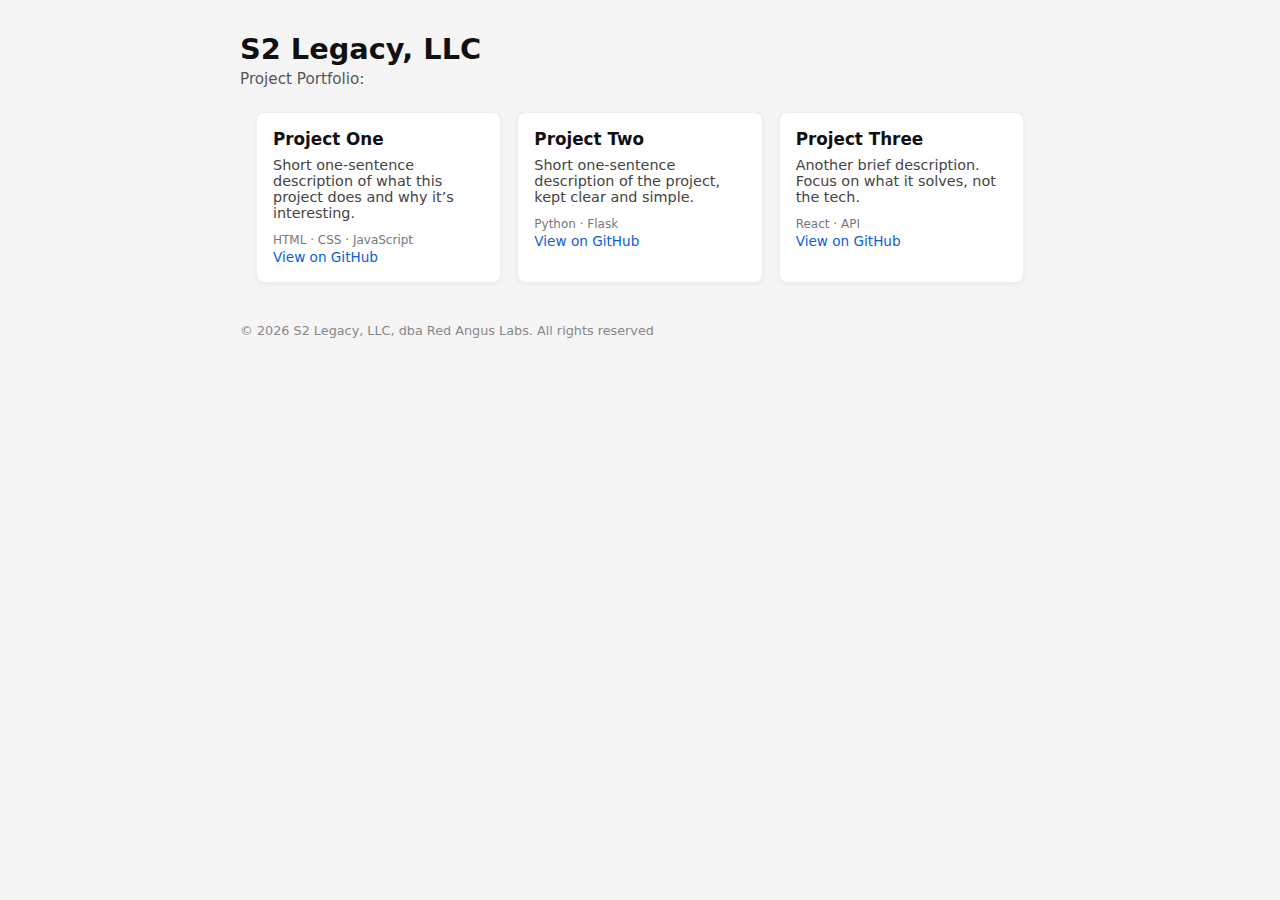
<file: index.html>
<!DOCTYPE html>
<html lang="en">
<head>
  <meta charset="UTF-8" />
  <title>S2 Legacy, LLC</title>
  <meta name="viewport" content="width=device-width, initial-scale=1" />
  <style>
    body {
      margin: 0;
      font-family: system-ui, -apple-system, BlinkMacSystemFont, "Segoe UI", sans-serif;
      background: #f5f5f5;
      color: #111;
      display: flex;
      flex-direction: column;
      align-items: center;
    }
    header {
      max-width: 800px;
      width: 100%;
      padding: 32px 16px 8px;
    }
    h1 {
      margin: 0 0 4px;
      font-size: 1.8rem;
    }
    p.subtitle {
      margin: 0;
      color: #555;
      font-size: 0.95rem;
    }
    main {
      max-width: 800px;
      width: 100%;
      padding: 16px;
      box-sizing: border-box;
    }
    .grid {
      display: grid;
      grid-template-columns: repeat(auto-fit, minmax(220px, 1fr));
      gap: 16px;
    }
    .card {
      background: #fff;
      border-radius: 8px;
      padding: 16px;
      box-shadow: 0 1px 4px rgba(0,0,0,0.06);
      border: 1px solid #eee;
    }
    .card h2 {
      margin: 0 0 8px;
      font-size: 1.05rem;
    }
    .card p {
      margin: 0 0 12px;
      font-size: 0.9rem;
      color: #444;
    }
    .tags {
      font-size: 0.75rem;
      color: #777;
    }
    .card a {
      font-size: 0.85rem;
      color: #0b5ed7;
      text-decoration: none;
    }
    .card a:hover {
      text-decoration: underline;
    }
    footer {
      max-width: 800px;
      width: 100%;
      padding: 24px 16px 40px;
      font-size: 0.8rem;
      color: #888;
    }
  </style>
</head>
<body>
  <header>
    <h1>S2 Legacy, LLC</h1>
    <p class="subtitle">Project Portfolio:</p>
  </header>

  <main>
    <div class="grid">
      <article class="card">
        <h2>Project One</h2>
        <p>Short one‑sentence description of what this project does and why it’s interesting.</p>
        <div class="tags">HTML · CSS · JavaScript</div>
        <a href="https://github.com/yourname/project-one" target="_blank">View on GitHub</a>
      </article>

      <article class="card">
        <h2>Project Two</h2>
        <p>Short one‑sentence description of the project, kept clear and simple.</p>
        <div class="tags">Python · Flask</div>
        <a href="https://github.com/yourname/project-two" target="_blank">View on GitHub</a>
      </article>

      <article class="card">
        <h2>Project Three</h2>
        <p>Another brief description. Focus on what it solves, not the tech.</p>
        <div class="tags">React · API</div>
        <a href="https://github.com/yourname/project-three" target="_blank">View on GitHub</a>
      </article>
    </div>
  </main>

  <footer>
    <span>© <span id="year"></span> S2 Legacy, LLC, dba Red Angus Labs. All rights reserved</span>
  </footer>

  <script>
    document.getElementById("year").textContent = new Date().getFullYear();
  </script>
</body>
</html>
</file>
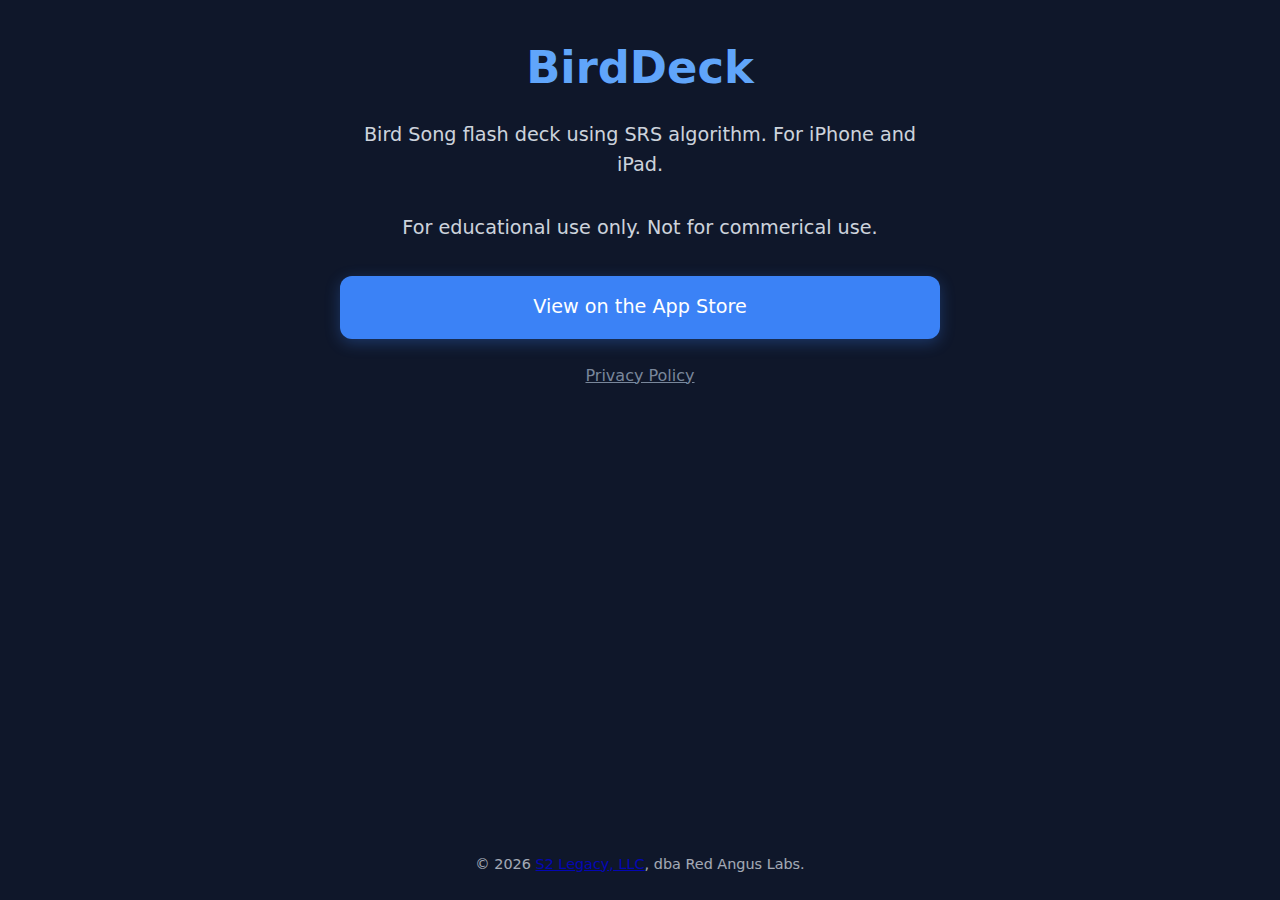
<file: birddeck/index.html>
<!DOCTYPE html>
<html lang="en">
<head>
  <meta charset="UTF-8">
  <meta name="viewport" content="width=device-width, initial-scale=1.0">
  <title>BirdDeck</title>
  <style>
    body {
      margin: 0;
      padding: 0;
      min-height: 100vh;
      display: flex;
      flex-direction: column;
      justify-content: center;
      align-items: center;
      background: #0f172a;          /* dark slate background */
      color: #e2e8f0;               /* light gray text */
      font-family: system-ui, -apple-system, BlinkMacSystemFont, 'Segoe UI', Roboto, sans-serif;
      text-align: center;
      line-height: 1.6;
    }
    .container {
      max-width: 600px;
      padding: 2rem 1.5rem;
    }
    h1 {
      font-size: 2.8rem;
      font-weight: 600;
      margin: 0 0 1rem;
      color: #60a5fa;               /* nice blue accent */
    }
    p {
      font-size: 1.2rem;
      margin: 1rem 0 2rem;
      opacity: 0.9;
    }
    .buttons {
      display: flex;
      flex-direction: column;
      gap: 1.5rem;
      margin: 2rem 0;
    }
    a.button {
      display: inline-block;
      padding: 1rem 2.5rem;
      font-size: 1.2rem;
      font-weight: 500;
      color: white;
      background: #3b82f6;          /* blue button */
      border-radius: 12px;
      text-decoration: none;
      transition: all 0.2s ease;
      box-shadow: 0 4px 15px rgba(59, 130, 246, 0.3);
    }
    a.button:hover {
      background: #2563eb;
      transform: translateY(-2px);
      box-shadow: 0 8px 25px rgba(59, 130, 246, 0.4);
    }
    a.secondary {
      color: #94a3b8;
      font-size: 1rem;
      text-decoration: underline;
      opacity: 0.8;
    }
    a.secondary:hover {
      color: #cbd5e1;
      opacity: 1;
    }
    footer {
      margin-top: auto;
      padding: 2rem 0 1.5rem;
      font-size: 0.9rem;
      opacity: 0.7;
    }
  </style>
</head>
<body>
  <div class="container">
    <h1>BirdDeck</h1>
    <p>Bird Song flash deck using SRS algorithm. For iPhone and iPad.</p>
    <p>For educational use only. Not for commerical use.</p>

    <div class="buttons">
      <a href="https://apps.apple.com/" class="button" target="_blank" rel="noopener noreferrer">
        View on the App Store
      </a>

      <a href="/privacy.html" class="secondary">
        Privacy Policy
      </a>
    </div>
  </div>

  <footer>
    © 2026 <a href="https://s2legacy.com">S2 Legacy, LLC</a>, dba Red Angus Labs.
  </footer>
</body>
</html>
</file>
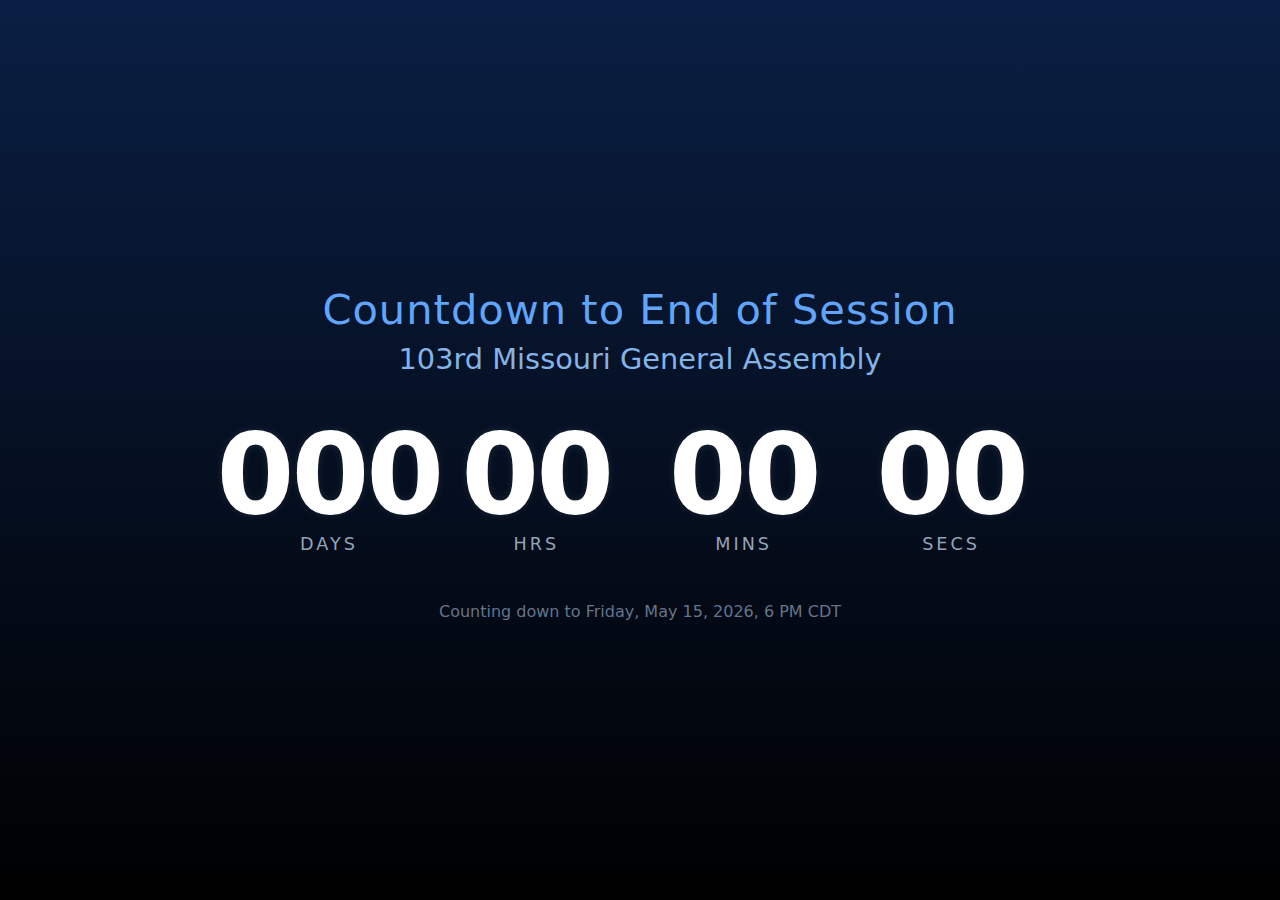
<file: countdown/index.html>
<!DOCTYPE html>
<html lang="en">
<head>
  <meta charset="UTF-8" />
  <meta name="viewport" content="width=device-width, initial-scale=1.0"/>
  <title>Countdown to End of Session 2026</title>
  <link rel="stylesheet" href="styles.css">
  <!-- Optional: Inter font for cleaner look -->
  <!-- <link href="https://fonts.googleapis.com/css2?family=Inter:wght@400;500;700&display=swap" rel="stylesheet"> -->
</head>
<body>
  <div class="container">
    <h1>
      <span class="main-title">Countdown to End of Session</span>
      <span class="sub-title">103rd Missouri General Assembly</span>
    </h1>
    
    <div class="countdown">
      <div class="time-unit">
        <div class="number" id="days">000</div>
        <div class="label">DAYS</div>
      </div>
      <div class="time-unit">
        <div class="number" id="hours">00</div>
        <div class="label">HRS</div>
      </div>
      <div class="time-unit">
        <div class="number" id="minutes">00</div>
        <div class="label">MINS</div>
      </div>
      <div class="time-unit">
        <div class="number" id="seconds">00</div>
        <div class="label">SECS</div>
      </div>
    </div>
    
    <p class="footer">
      Counting down to Friday, May 15, 2026, 6 PM CDT
    </p>
  </div>

  <script src="script.js"></script>
</body>
</html>
</file>
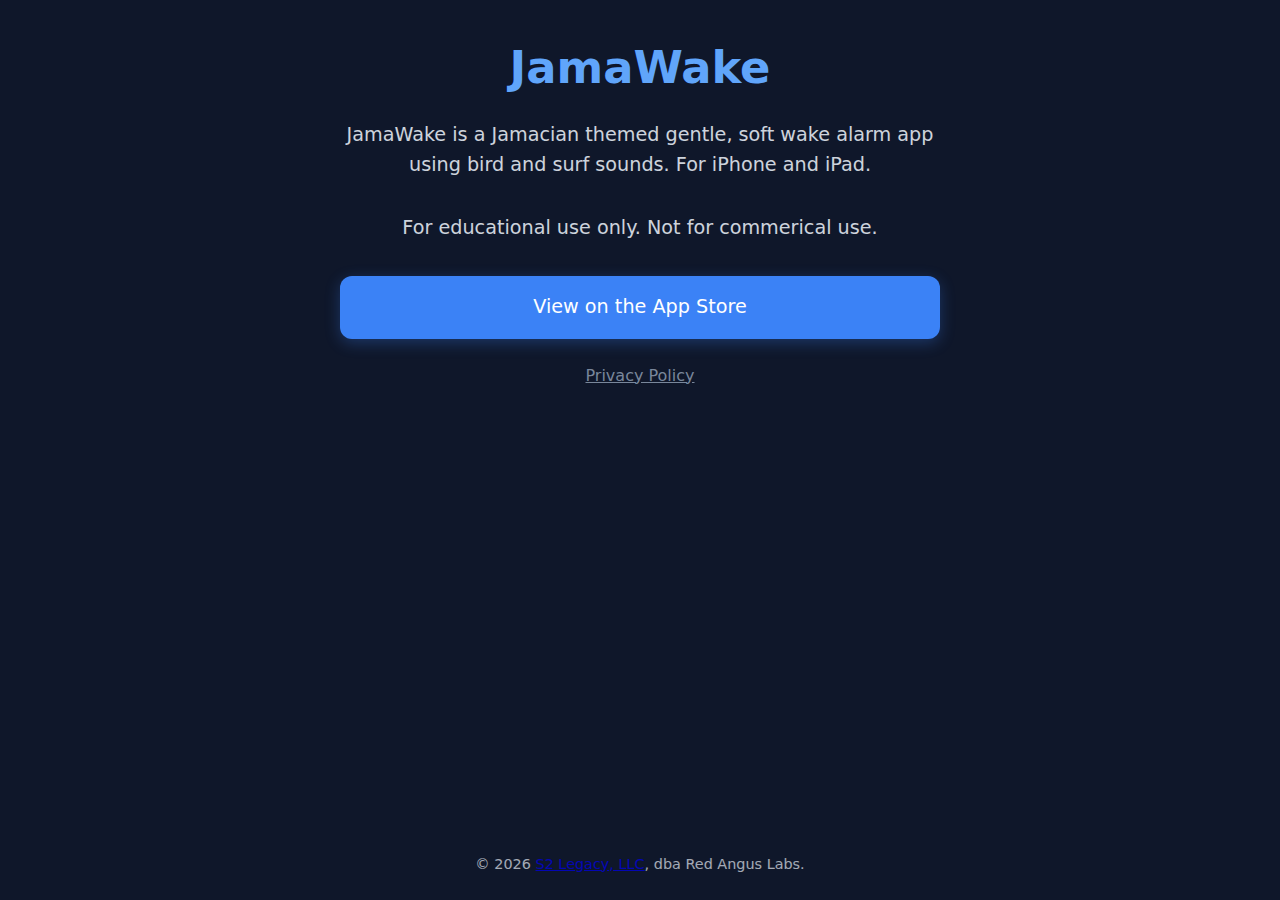
<file: jamawake/index.html>
<!DOCTYPE html>
<html lang="en">
<head>
  <meta charset="UTF-8">
  <meta name="viewport" content="width=device-width, initial-scale=1.0">
  <title>JamaWake</title>
  <style>
    body {
      margin: 0;
      padding: 0;
      min-height: 100vh;
      display: flex;
      flex-direction: column;
      justify-content: center;
      align-items: center;
      background: #0f172a;          /* dark slate background */
      color: #e2e8f0;               /* light gray text */
      font-family: system-ui, -apple-system, BlinkMacSystemFont, 'Segoe UI', Roboto, sans-serif;
      text-align: center;
      line-height: 1.6;
    }
    .container {
      max-width: 600px;
      padding: 2rem 1.5rem;
    }
    h1 {
      font-size: 2.8rem;
      font-weight: 600;
      margin: 0 0 1rem;
      color: #60a5fa;               /* nice blue accent */
    }
    p {
      font-size: 1.2rem;
      margin: 1rem 0 2rem;
      opacity: 0.9;
    }
    .buttons {
      display: flex;
      flex-direction: column;
      gap: 1.5rem;
      margin: 2rem 0;
    }
    a.button {
      display: inline-block;
      padding: 1rem 2.5rem;
      font-size: 1.2rem;
      font-weight: 500;
      color: white;
      background: #3b82f6;          /* blue button */
      border-radius: 12px;
      text-decoration: none;
      transition: all 0.2s ease;
      box-shadow: 0 4px 15px rgba(59, 130, 246, 0.3);
    }
    a.button:hover {
      background: #2563eb;
      transform: translateY(-2px);
      box-shadow: 0 8px 25px rgba(59, 130, 246, 0.4);
    }
    a.secondary {
      color: #94a3b8;
      font-size: 1rem;
      text-decoration: underline;
      opacity: 0.8;
    }
    a.secondary:hover {
      color: #cbd5e1;
      opacity: 1;
    }
    footer {
      margin-top: auto;
      padding: 2rem 0 1.5rem;
      font-size: 0.9rem;
      opacity: 0.7;
    }
  </style>
</head>
<body>
  <div class="container">
    <h1>JamaWake</h1>
    <p>JamaWake is a Jamacian themed gentle, soft wake alarm app using bird and surf sounds. For iPhone and iPad.</p>
    <p>For educational use only. Not for commerical use.</p>

    <div class="buttons">
      <a href="https://apps.apple.com/" class="button" target="_blank" rel="noopener noreferrer">
        View on the App Store
      </a>

      <a href="/privacy.html" class="secondary">
        Privacy Policy
      </a>
    </div>
  </div>

  <footer>
    © 2026 <a href="https://s2legacy.com">S2 Legacy, LLC</a>, dba Red Angus Labs.
  </footer>
</body>
</html>
</file>
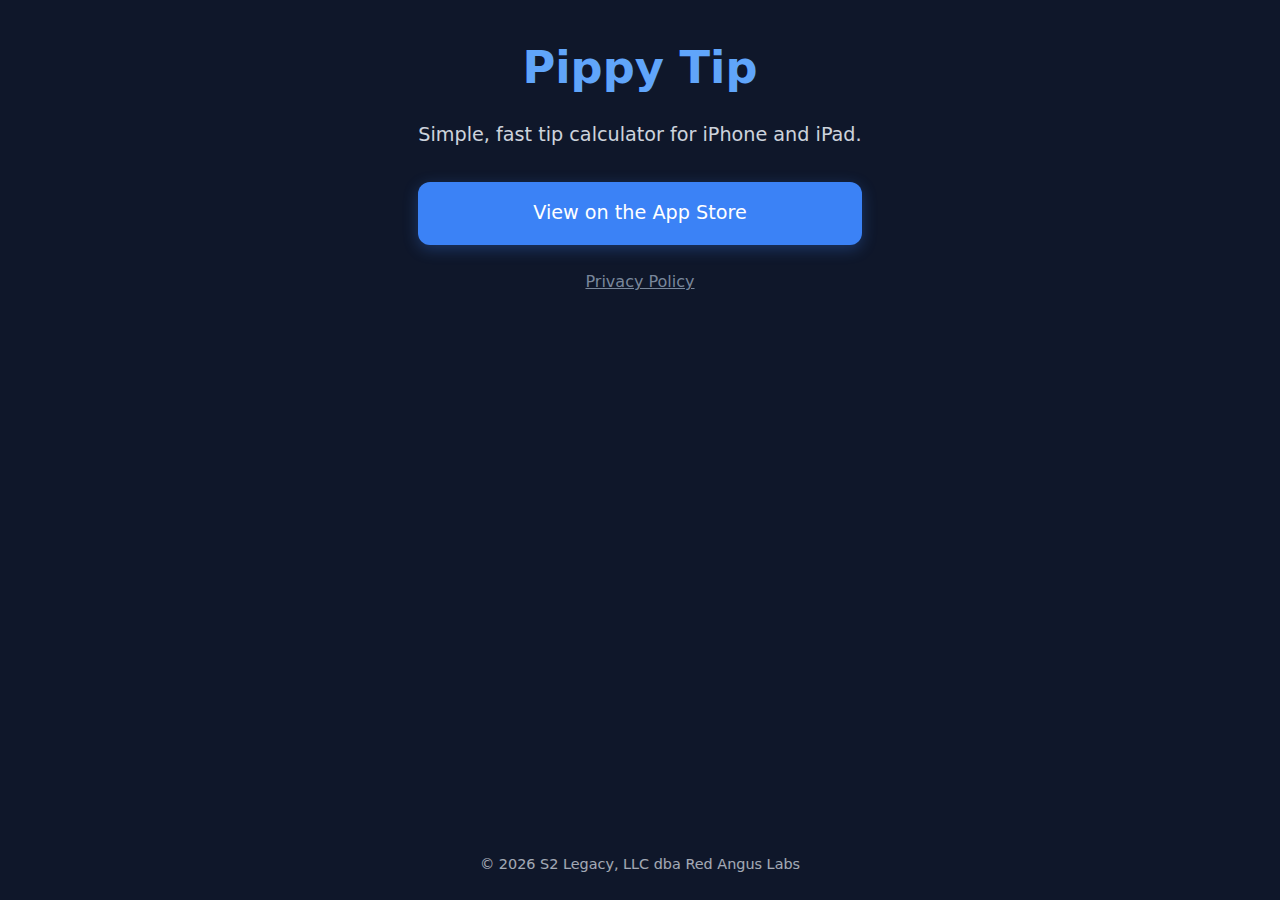
<file: pippytip/index.html>
<!DOCTYPE html>
<html lang="en">
<head>
  <meta charset="UTF-8">
  <meta name="viewport" content="width=device-width, initial-scale=1.0">
  <title>Pippy Tip, the Tip Calculator</title>
  <style>
    body {
      margin: 0;
      padding: 0;
      min-height: 100vh;
      display: flex;
      flex-direction: column;
      justify-content: center;
      align-items: center;
      background: #0f172a;          /* dark slate background */
      color: #e2e8f0;               /* light gray text */
      font-family: system-ui, -apple-system, BlinkMacSystemFont, 'Segoe UI', Roboto, sans-serif;
      text-align: center;
      line-height: 1.6;
    }
    .container {
      max-width: 600px;
      padding: 2rem 1.5rem;
    }
    h1 {
      font-size: 2.8rem;
      font-weight: 600;
      margin: 0 0 1rem;
      color: #60a5fa;               /* nice blue accent */
    }
    p {
      font-size: 1.2rem;
      margin: 1rem 0 2rem;
      opacity: 0.9;
    }
    .buttons {
      display: flex;
      flex-direction: column;
      gap: 1.5rem;
      margin: 2rem 0;
    }
    a.button {
      display: inline-block;
      padding: 1rem 2.5rem;
      font-size: 1.2rem;
      font-weight: 500;
      color: white;
      background: #3b82f6;          /* blue button */
      border-radius: 12px;
      text-decoration: none;
      transition: all 0.2s ease;
      box-shadow: 0 4px 15px rgba(59, 130, 246, 0.3);
    }
    a.button:hover {
      background: #2563eb;
      transform: translateY(-2px);
      box-shadow: 0 8px 25px rgba(59, 130, 246, 0.4);
    }
    a.secondary {
      color: #94a3b8;
      font-size: 1rem;
      text-decoration: underline;
      opacity: 0.8;
    }
    a.secondary:hover {
      color: #cbd5e1;
      opacity: 1;
    }
    footer {
      margin-top: auto;
      padding: 2rem 0 1.5rem;
      font-size: 0.9rem;
      opacity: 0.7;
    }
  </style>
</head>
<body>
  <div class="container">
    <h1>Pippy Tip</h1>
    <p>Simple, fast tip calculator for iPhone and iPad.</p>

    <div class="buttons">
      <a href="https://apps.apple.com/" class="button" target="_blank" rel="noopener noreferrer">
        View on the App Store
      </a>

      <a href="/privacy.html" class="secondary">
        Privacy Policy
      </a>
    </div>
  </div>

  <footer>
    © 2026 S2 Legacy, LLC dba Red Angus Labs
  </footer>
</body>
</html>
</file>
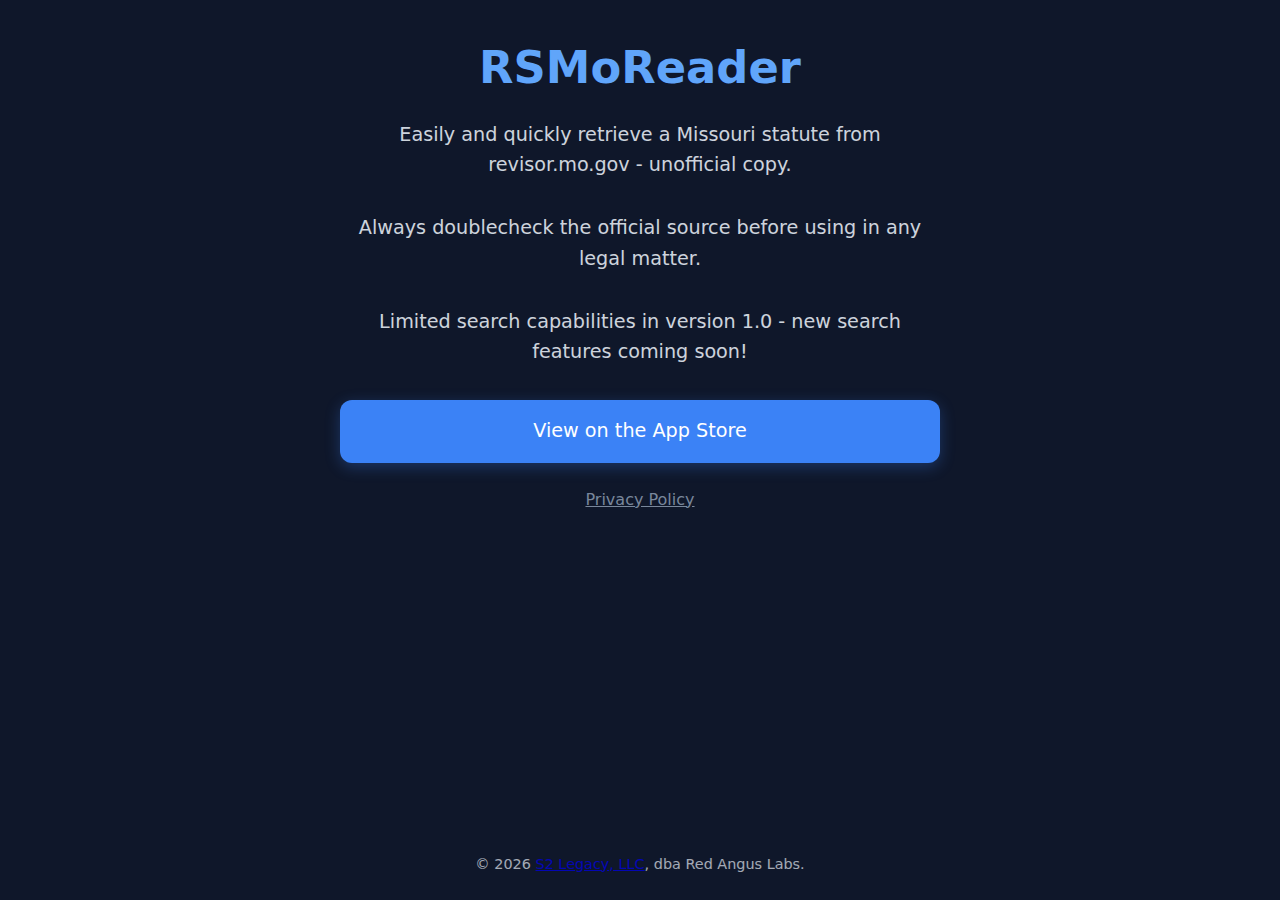
<file: rsmoreader/index.html>
<!DOCTYPE html>
<html lang="en">
<head>
  <meta charset="UTF-8">
  <meta name="viewport" content="width=device-width, initial-scale=1.0">
  <title>RSMo Reader</title>
  <style>
    body {
      margin: 0;
      padding: 0;
      min-height: 100vh;
      display: flex;
      flex-direction: column;
      justify-content: center;
      align-items: center;
      background: #0f172a;          /* dark slate background */
      color: #e2e8f0;               /* light gray text */
      font-family: system-ui, -apple-system, BlinkMacSystemFont, 'Segoe UI', Roboto, sans-serif;
      text-align: center;
      line-height: 1.6;
    }
    .container {
      max-width: 600px;
      padding: 2rem 1.5rem;
    }
    h1 {
      font-size: 2.8rem;
      font-weight: 600;
      margin: 0 0 1rem;
      color: #60a5fa;               /* nice blue accent */
    }
    p {
      font-size: 1.2rem;
      margin: 1rem 0 2rem;
      opacity: 0.9;
    }
    .buttons {
      display: flex;
      flex-direction: column;
      gap: 1.5rem;
      margin: 2rem 0;
    }
    a.button {
      display: inline-block;
      padding: 1rem 2.5rem;
      font-size: 1.2rem;
      font-weight: 500;
      color: white;
      background: #3b82f6;          /* blue button */
      border-radius: 12px;
      text-decoration: none;
      transition: all 0.2s ease;
      box-shadow: 0 4px 15px rgba(59, 130, 246, 0.3);
    }
    a.button:hover {
      background: #2563eb;
      transform: translateY(-2px);
      box-shadow: 0 8px 25px rgba(59, 130, 246, 0.4);
    }
    a.secondary {
      color: #94a3b8;
      font-size: 1rem;
      text-decoration: underline;
      opacity: 0.8;
    }
    a.secondary:hover {
      color: #cbd5e1;
      opacity: 1;
    }
    footer {
      margin-top: auto;
      padding: 2rem 0 1.5rem;
      font-size: 0.9rem;
      opacity: 0.7;
    }
  </style>
</head>
<body>
  <div class="container">
    <h1>RSMoReader</h1>
    <p>Easily and quickly retrieve a Missouri statute from revisor.mo.gov - unofficial copy.</p>
    <p>Always doublecheck the official source before using in any legal matter.</p>
    <p>Limited search capabilities in version 1.0 - new search features coming soon!</p>

    <div class="buttons">
      <a href="https://apps.apple.com/" class="button" target="_blank" rel="noopener noreferrer">
        View on the App Store
      </a>

      <a href="/privacy.html" class="secondary">
        Privacy Policy
      </a>
    </div>
  </div>

  <footer>
    © 2026 <a href="https://s2legacy.com">S2 Legacy, LLC</a>, dba Red Angus Labs.
  </footer>
</body>
</html>
</file>
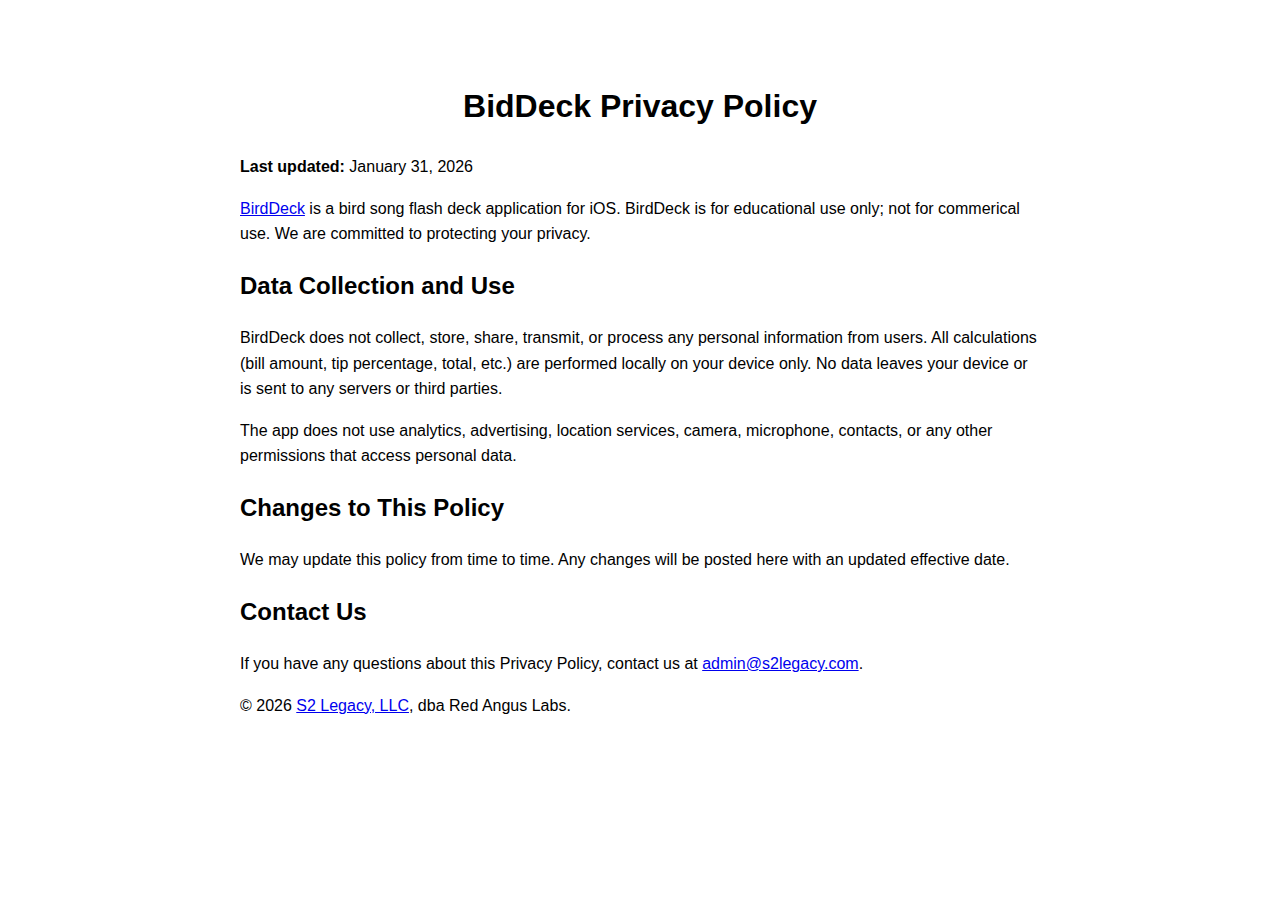
<file: birddeck/privacy.html>
<!DOCTYPE html>
<html lang="en">
<head>
  <meta charset="UTF-8">
  <meta name="viewport" content="width=device-width, initial-scale=1.0">
  <title>BirdDeck Privacy Policy</title>
  <style>
    body { font-family: Arial, sans-serif; max-width: 800px; margin: 40px auto; padding: 20px; line-height: 1.6; }
    h1 { text-align: center; }
  </style>
</head>
<body>
  <h1>BidDeck Privacy Policy</h1>
  <p><strong>Last updated:</strong> January 31, 2026</p>
  
  <p><a href="https://birddeck.s2legacy.com">BirdDeck</a> is a bird song flash deck application for iOS. BirdDeck is for educational use only; not for commerical use. We are committed to protecting your privacy.</p>
  
  <h2>Data Collection and Use</h2>
  <p>BirdDeck does not collect, store, share, transmit, or process any personal information from users. All calculations (bill amount, tip percentage, total, etc.) are performed locally on your device only. No data leaves your device or is sent to any servers or third parties.</p>
  
  <p>The app does not use analytics, advertising, location services, camera, microphone, contacts, or any other permissions that access personal data.</p>
  
  <h2>Changes to This Policy</h2>
  <p>We may update this policy from time to time. Any changes will be posted here with an updated effective date.</p>
  
  <h2>Contact Us</h2>
  <p>If you have any questions about this Privacy Policy, contact us at <a href="mailto:admin@s2legacy.com">admin@s2legacy.com</a>.</p>
</body>
  <footer>
    © 2026 <a href="https://s2legacy.com">S2 Legacy, LLC</a>, dba Red Angus Labs.
  </footer>
</html>
</file>
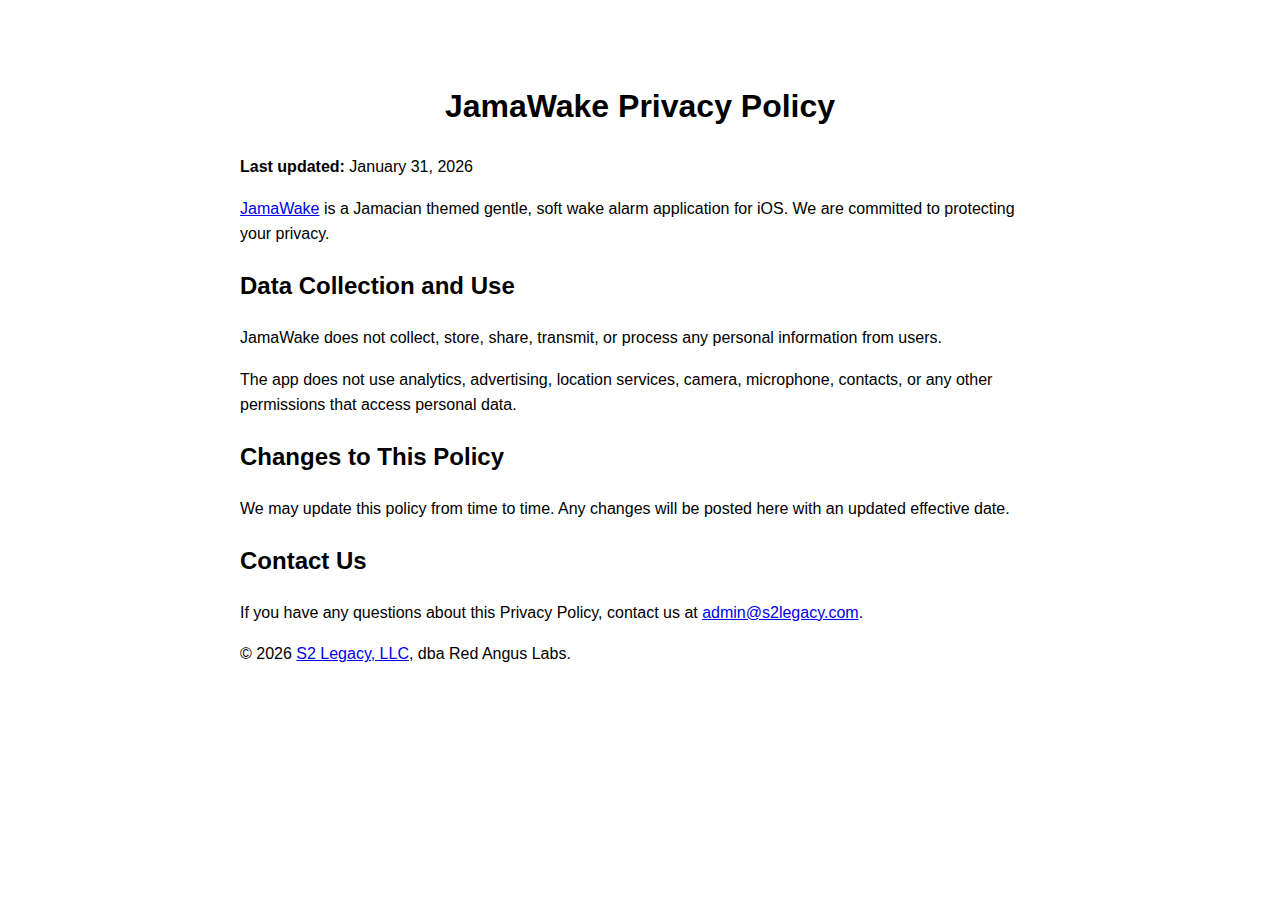
<file: jamawake/privacy.html>
<!DOCTYPE html>
<html lang="en">
<head>
  <meta charset="UTF-8">
  <meta name="viewport" content="width=device-width, initial-scale=1.0">
  <title>JamaWake Privacy Policy</title>
  <style>
    body { font-family: Arial, sans-serif; max-width: 800px; margin: 40px auto; padding: 20px; line-height: 1.6; }
    h1 { text-align: center; }
  </style>
</head>
<body>
  <h1>JamaWake Privacy Policy</h1>
  <p><strong>Last updated:</strong> January 31, 2026</p>
  
  <p><a href="https://jamawake.s2legacy.com">JamaWake</a> is a Jamacian themed gentle, soft wake alarm application for iOS. We are committed to protecting your privacy.</p>
  
  <h2>Data Collection and Use</h2>
  <p>JamaWake does not collect, store, share, transmit, or process any personal information from users.</p>
  
  <p>The app does not use analytics, advertising, location services, camera, microphone, contacts, or any other permissions that access personal data.</p>
  
  <h2>Changes to This Policy</h2>
  <p>We may update this policy from time to time. Any changes will be posted here with an updated effective date.</p>
  
  <h2>Contact Us</h2>
  <p>If you have any questions about this Privacy Policy, contact us at <a href="mailto:admin@s2legacy.com">admin@s2legacy.com</a>.</p>
</body>
  <footer>
    © 2026 <a href="https://s2legacy.com">S2 Legacy, LLC</a>, dba Red Angus Labs.
  </footer>
</html>
</file>
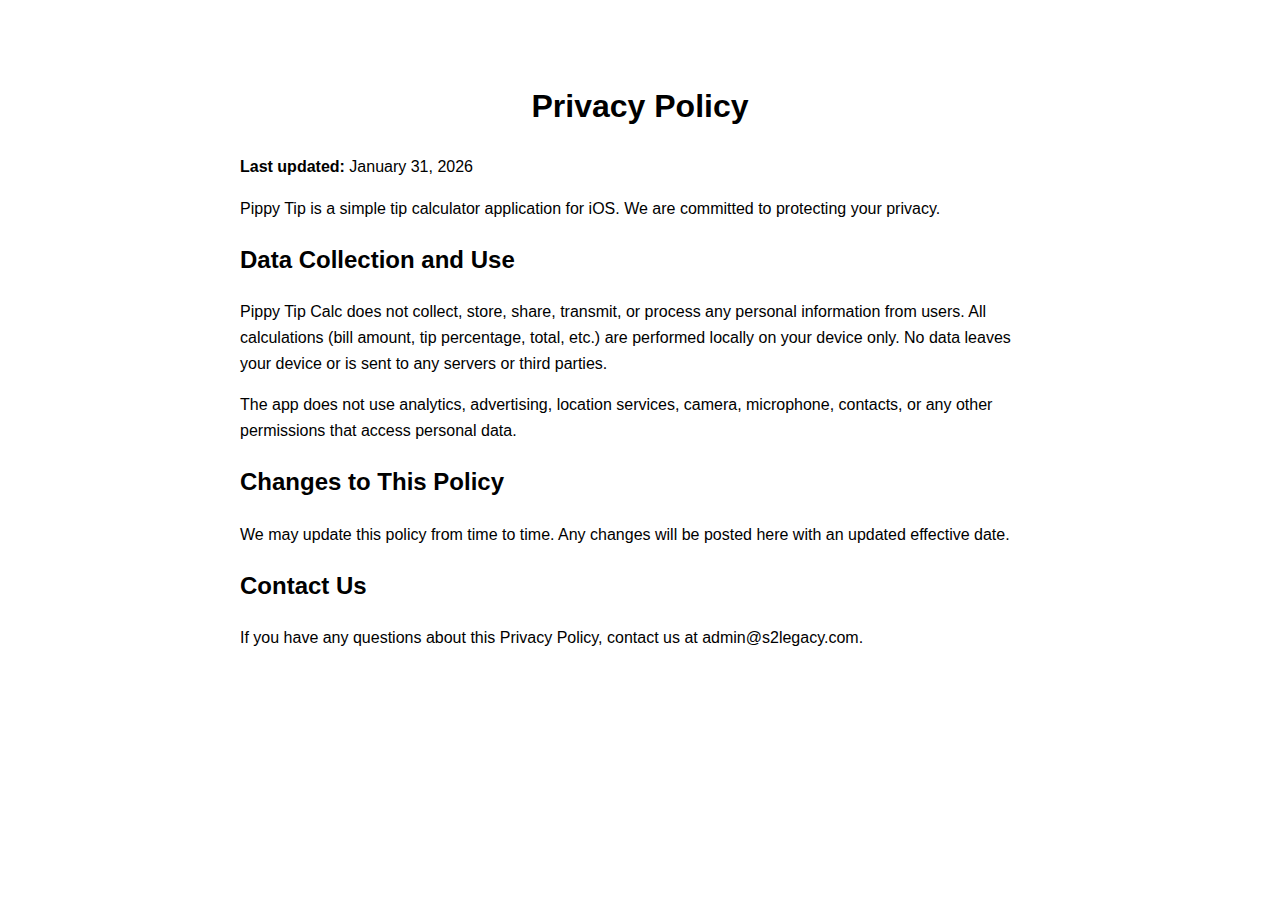
<file: pippytip/privacy.html>
<!DOCTYPE html>
<html lang="en">
<head>
  <meta charset="UTF-8">
  <meta name="viewport" content="width=device-width, initial-scale=1.0">
  <title>Pippy Tip Privacy Policy</title>
  <style>
    body { font-family: Arial, sans-serif; max-width: 800px; margin: 40px auto; padding: 20px; line-height: 1.6; }
    h1 { text-align: center; }
  </style>
</head>
<body>
  <h1>Privacy Policy</h1>
  <p><strong>Last updated:</strong> January 31, 2026</p>
  
  <p>Pippy Tip is a simple tip calculator application for iOS. We are committed to protecting your privacy.</p>
  
  <h2>Data Collection and Use</h2>
  <p>Pippy Tip Calc does not collect, store, share, transmit, or process any personal information from users. All calculations (bill amount, tip percentage, total, etc.) are performed locally on your device only. No data leaves your device or is sent to any servers or third parties.</p>
  
  <p>The app does not use analytics, advertising, location services, camera, microphone, contacts, or any other permissions that access personal data.</p>
  
  <h2>Changes to This Policy</h2>
  <p>We may update this policy from time to time. Any changes will be posted here with an updated effective date.</p>
  
  <h2>Contact Us</h2>
  <p>If you have any questions about this Privacy Policy, contact us at admin@s2legacy.com.</p>
</body>
</html>
</file>
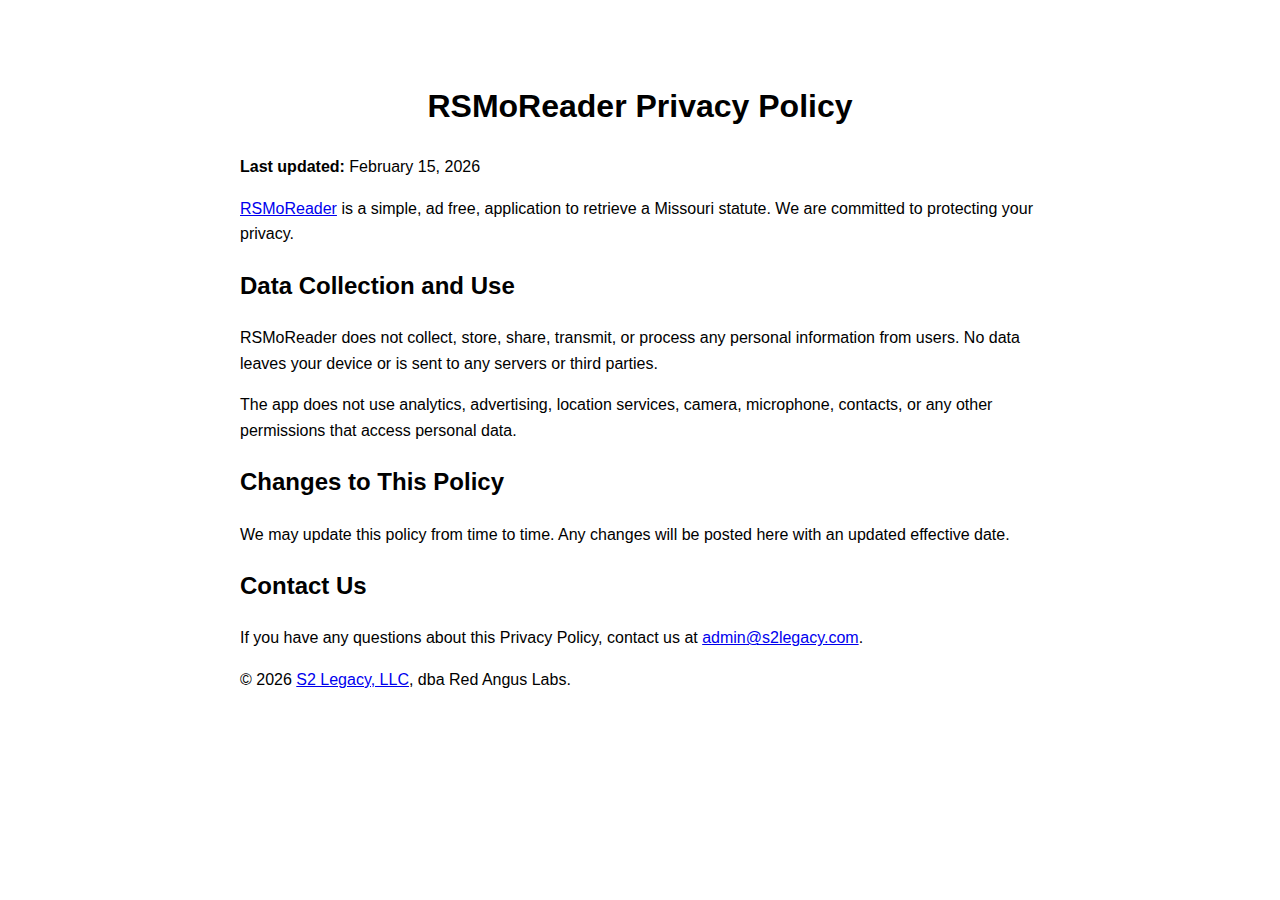
<file: rsmoreader/privacy.html>
<!DOCTYPE html>
<html lang="en">
<head>
  <meta charset="UTF-8">
  <meta name="viewport" content="width=device-width, initial-scale=1.0">
  <title>RSMo Reader Privacy Policy</title>
  <style>
    body { font-family: Arial, sans-serif; max-width: 800px; margin: 40px auto; padding: 20px; line-height: 1.6; }
    h1 { text-align: center; }
  </style>
</head>
<body>
  <h1>RSMoReader Privacy Policy</h1>
  <p><strong>Last updated:</strong> February 15, 2026</p>
  
  <p><a href="https://rsmoreader.s2legacy.com">RSMoReader</a> is a simple, ad free, application to retrieve a Missouri statute. We are committed to protecting your privacy.</p>
  
  <h2>Data Collection and Use</h2>
  <p>RSMoReader does not collect, store, share, transmit, or process any personal information from users. No data leaves your device or is sent to any servers or third parties.</p>
  
  <p>The app does not use analytics, advertising, location services, camera, microphone, contacts, or any other permissions that access personal data.</p>
  
  <h2>Changes to This Policy</h2>
  <p>We may update this policy from time to time. Any changes will be posted here with an updated effective date.</p>
  
  <h2>Contact Us</h2>
  <p>If you have any questions about this Privacy Policy, contact us at <a href="mailto:admin@s2legacy.com">admin@s2legacy.com</a>.</p>
</body>
  <footer>
    © 2026 <a href="https://s2legacy.com">S2 Legacy, LLC</a>, dba Red Angus Labs.
  </footer>
</html>
</file>
<file: countdown/styles.css>
body {
  margin: 0;
  padding: 0;
  height: 100vh;
  display: flex;
  justify-content: center;
  align-items: center;
  background: linear-gradient(to bottom, #0a1f44, #000000);
  color: white;
  font-family: 'Inter', system-ui, -apple-system, BlinkMacSystemFont, 'Segoe UI', Roboto, sans-serif;
  text-align: center;
  overflow: hidden;
}

.container {
  max-width: 1200px;          /* increased a bit for wider desktops */
  padding: 1.5rem;
}

h1 {
  margin-bottom: 3rem;
}

.main-title {
  display: block;
  font-size: 2.6rem;
  font-weight: 400;
  color: #60a5fa;
  letter-spacing: 1px;
}

.sub-title {
  display: block;
  font-size: 1.8rem;
  font-weight: 300;
  color: #93c5fd;
  margin-top: 0.5rem;
  opacity: 0.9;
}

.countdown {
  display: flex;
  justify-content: center;
  gap: 3rem;                 /* reduced from 3.5rem → better fit */
  flex-wrap: wrap;
}

.time-unit {
  display: flex;
  flex-direction: column;
  align-items: center;
  min-width: 110px;          /* reduced → helps prevent early wrap */
  flex: 1 1 110px;           /* allows even shrinking/growing */
  max-width: 220px;          /* caps growth on ultra-wide */
}

.number {
  font-size: 7.5rem;         /* ↓ reduced from 8.5rem → fits 4 across on 1440–1920px screens */
  font-weight: 700;
  line-height: 0.9;
  letter-spacing: -3px;      /* slightly less aggressive spacing */
  white-space: nowrap;
  color: white;
  animation: subtle-breathe 4s ease-in-out infinite;
  text-shadow: 0 0 8px rgba(255,255,255,0.1);
}

@keyframes subtle-breathe {
  0%, 100% { opacity: 1; }
  50%      { opacity: 0.97; }
}

.number.updated {
  animation: gentle-update 0.3s ease-out;
}

@keyframes gentle-update {
  0%   { opacity: 0.6; }
  100% { opacity: 1; }
}

.label {
  font-size: 1.1rem;
  font-weight: 500;
  text-transform: uppercase;
  letter-spacing: 3px;
  color: #94a3b8;
  margin-top: 0.6rem;
}

.footer {
  font-size: 1rem;
  color: #64748b;
  margin-top: 3rem;
}

/* ────────────────────────────────────────────────
   Small screens: 2×2 grid
   ──────────────────────────────────────────────── */
@media (max-width: 639px) {
  .countdown {
    gap: 2.5rem 1.5rem;
    max-width: 320px;
  }

  .time-unit {
    min-width: 120px;
    max-width: none;
  }

  .number {
    font-size: 5.2rem;
    letter-spacing: -3px;
  }

  .label {
    font-size: 0.95rem;
    letter-spacing: 2.5px;
  }

  .main-title { font-size: 2.1rem; }
  .sub-title  { font-size: 1.5rem; }
}

/* ────────────────────────────────────────────────
   Medium-large screens: force 1 row, scale up a bit
   ──────────────────────────────────────────────── */
@media (min-width: 640px) and (max-width: 1399px) {
  .countdown {
    flex-wrap: nowrap;       /* prevent wrapping */
    gap: 2.5rem;             /* tighter for medium desktops */
  }

  .time-unit {
    flex: 1;                 /* equal width */
    min-width: 0;            /* allow shrinking if needed */
  }

  .number {
    font-size: 7rem;         /* slightly smaller than base for safety */
  }
}

/* Ultra-wide / very large desktops: bigger numbers */
@media (min-width: 1400px) {
  .number {
    font-size: 9rem;
  }
  .countdown {
    gap: 4rem;
  }
}
</file>
